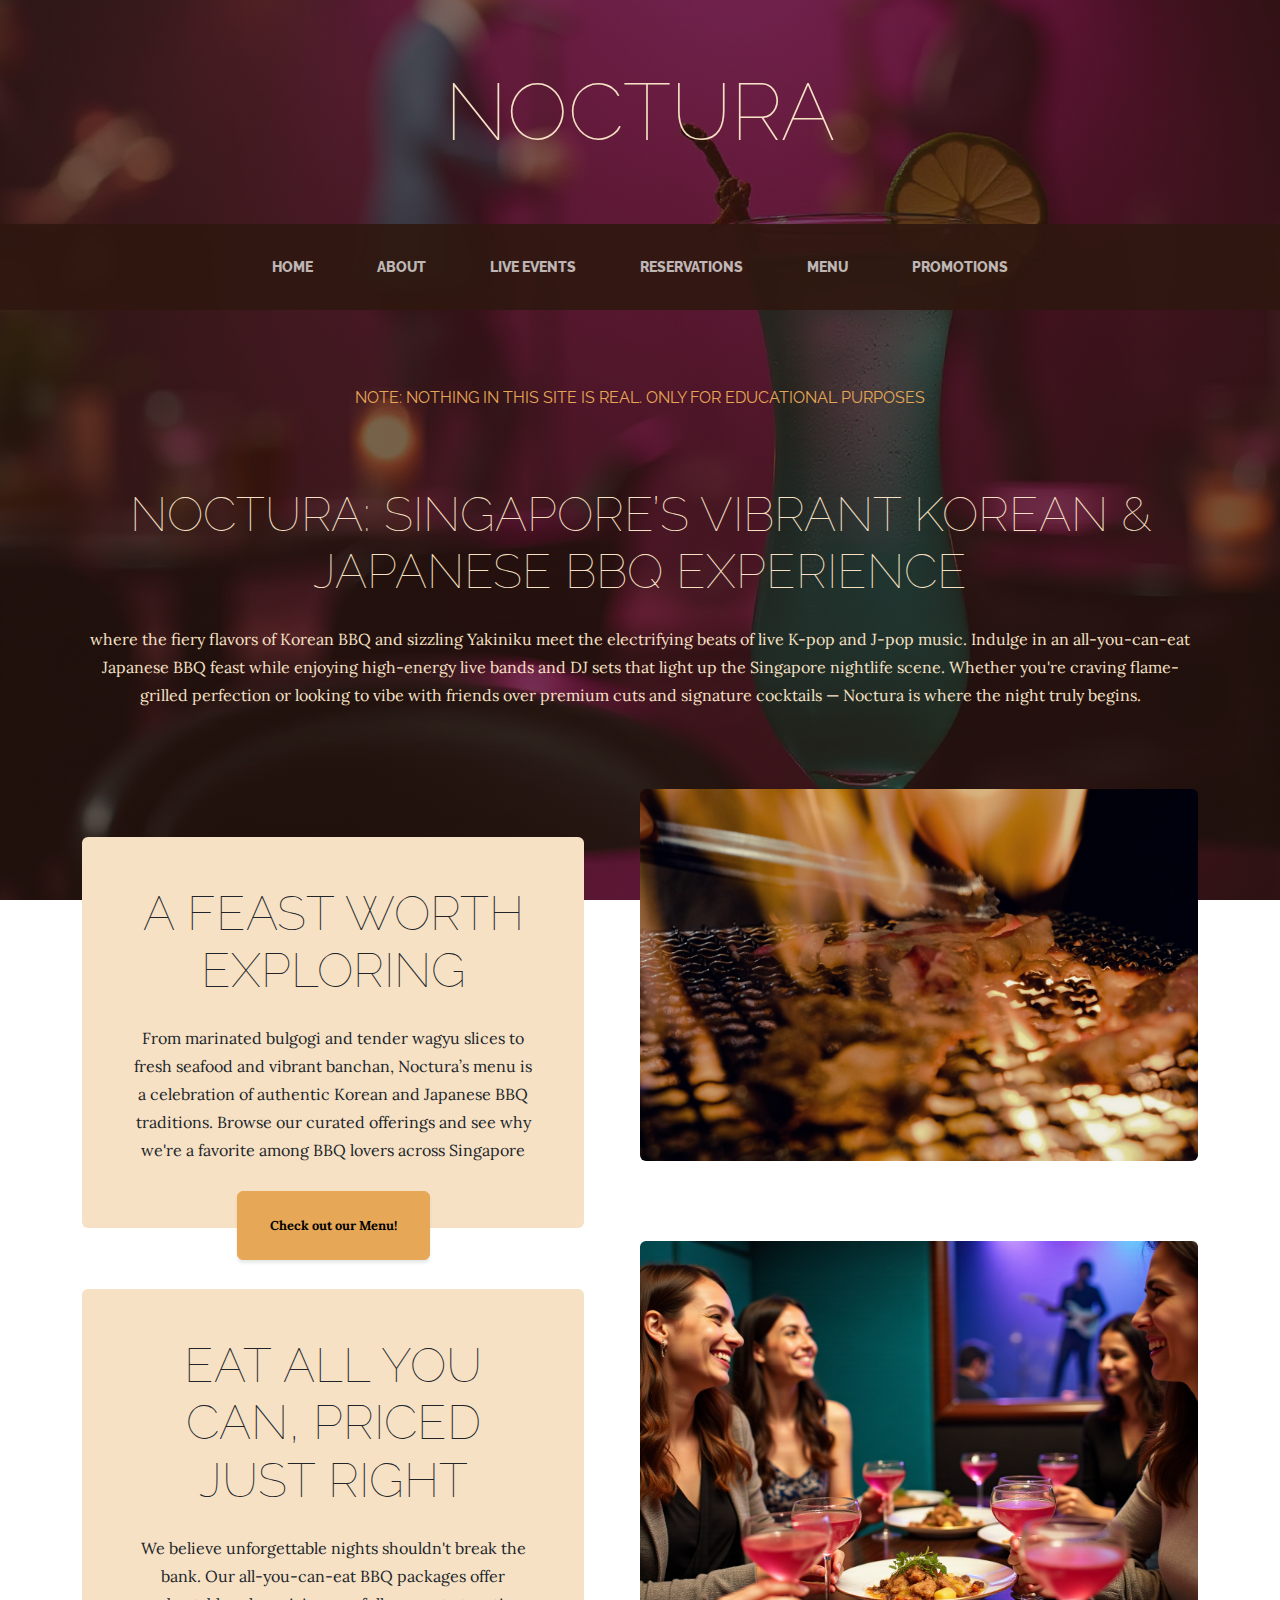
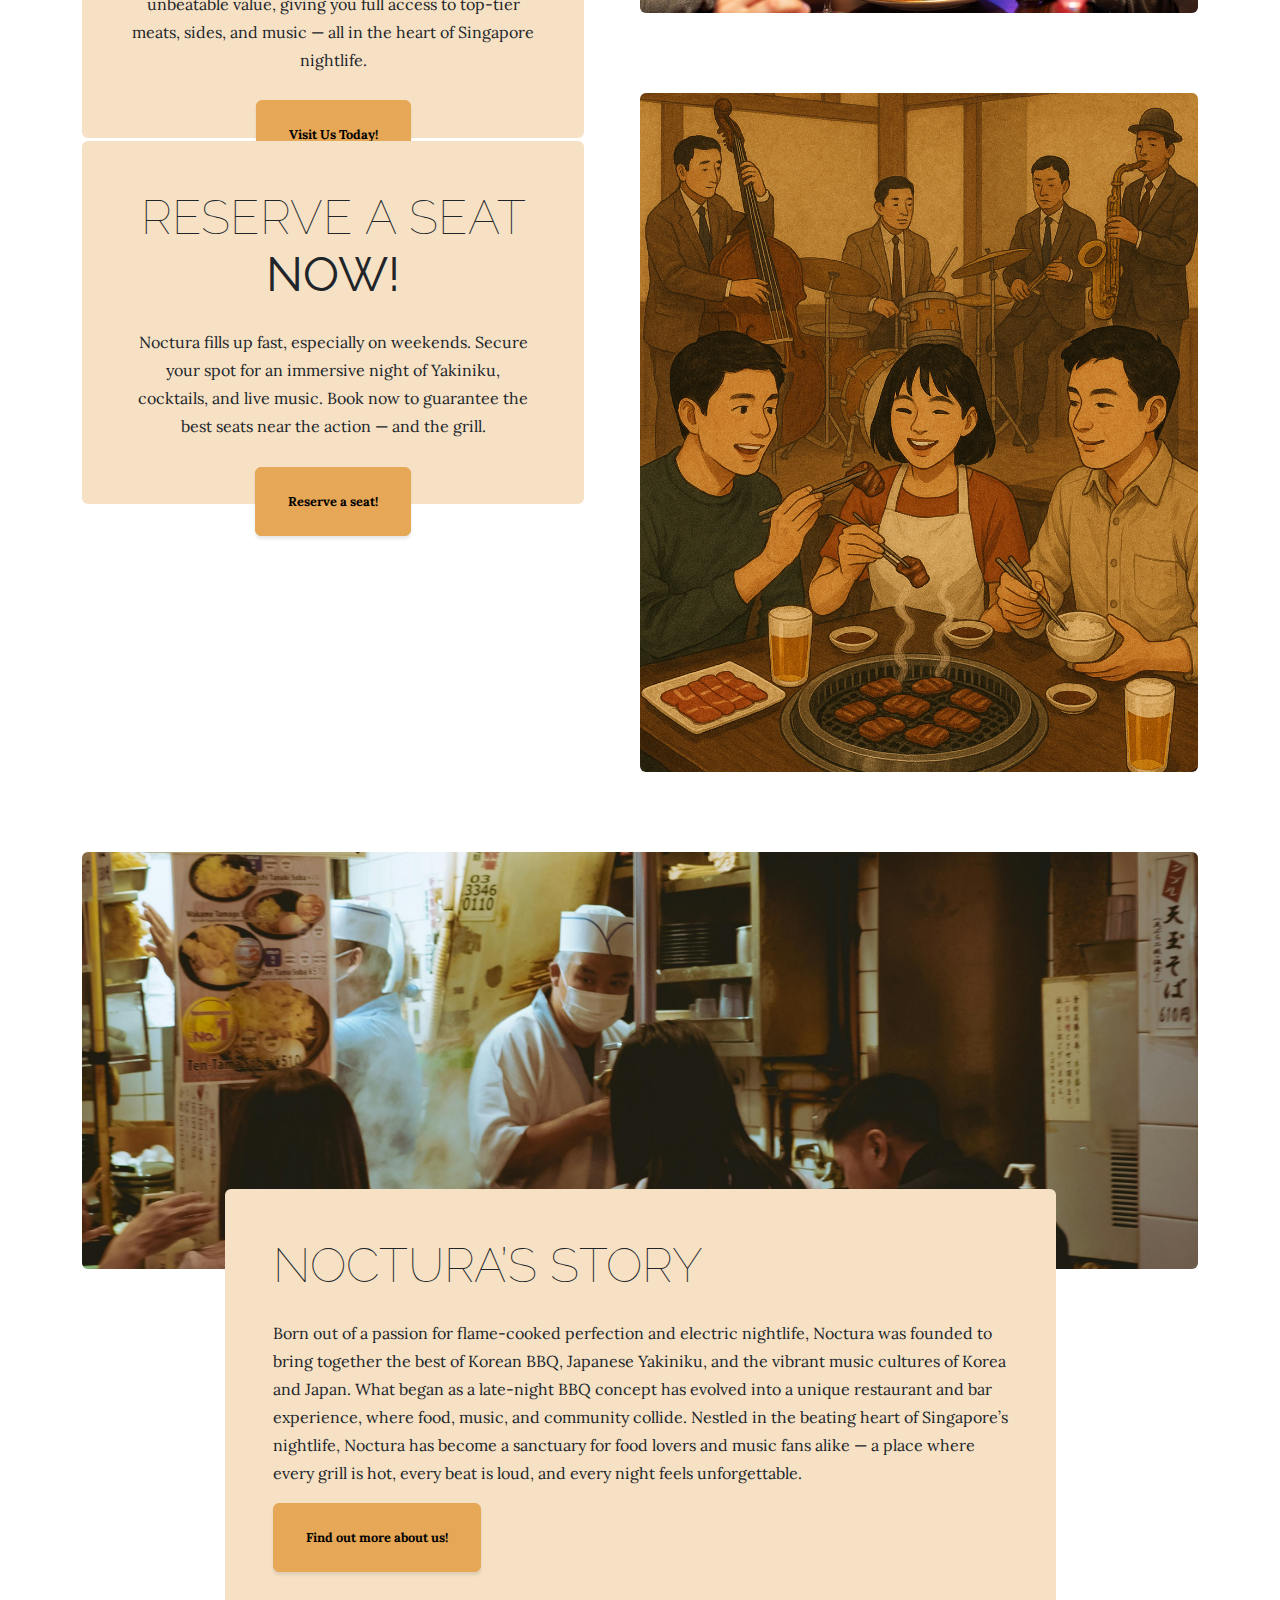
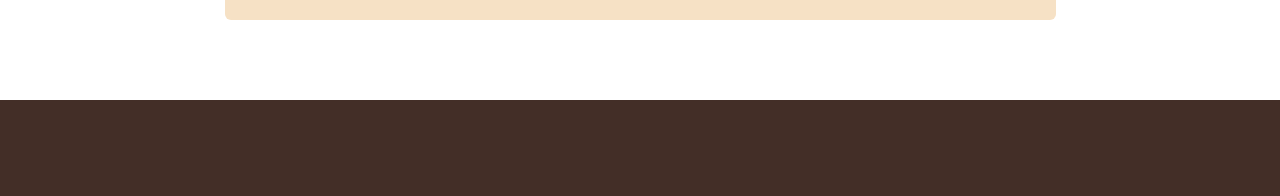
<file: index.html>
<!DOCTYPE html>
<html lang="en">

<head>
    <meta charset="utf-8" />
    <meta name="viewport" content="width=device-width, initial-scale=1, shrink-to-fit=no" />
    <meta name="description" content="Experience a nightlife worth a lifetime at Noctura — an all-you-can-eat Korean & Japanese BBQ restaurant and bar with K-pop/J-pop live music, DJs, and more.
" />
    <title>Noctura | All-You-Can-Eat Korean & Japanese BBQ</title>

    <!--Open graph tags-->
    <meta property="og:title" content="All-You-Can-Eat Korean & Japanese BBQ in Singapore">
    <meta property="og:description"
        content="Feast on Korean BBQ, Yakiniku, and enjoy live K-pop/J-pop music in the heart of Singapore nightlife.">
    <meta property="og:image" content="https://upload.wikimedia.org/wikipedia/commons/b/b7/Yakiniku_002.jpg">
    <meta property="og:url" content="https://dprs0.github.io/Noctura/index.html">
    <meta property="og:type" content="website">

    <!--Page Icon-->
    <link rel="icon" type="image/x-icon" href="assets/img/noctura.png" />


    <!-- Google fonts-->
    <link
        href="https://fonts.googleapis.com/css?family=Raleway:100,100i,200,200i,300,300i,400,400i,500,500i,600,600i,700,700i,800,800i,900,900i"
        rel="stylesheet" />
    <link href="https://fonts.googleapis.com/css?family=Lora:400,400i,700,700i" rel="stylesheet" />
    <!-- Core theme CSS (includes Bootstrap)-->
    <link href="css/styles.css" rel="stylesheet" />
</head>

<body>
    <header>
        <span class="site-heading text-center text-faded d-none d-lg-block">
            <span class="site-heading-lower">Noctura</span>
        </span>
    </header>
    <!-- Navigation-->
    <nav class="navbar navbar-expand-lg navbar-dark py-lg-4" id="mainNav">
        <div class="container">
            <a class="navbar-brand text-uppercase fw-bold d-lg-none" href="index.html">Noctura</a>
            <button class="navbar-toggler" type="button" data-bs-toggle="collapse"
                data-bs-target="#navbarSupportedContent" aria-controls="navbarSupportedContent" aria-expanded="false"
                aria-label="Toggle navigation"><span class="navbar-toggler-icon"></span></button>
            <div class="collapse navbar-collapse" id="navbarSupportedContent">
                <ul class="navbar-nav mx-auto">
                    <li class="nav-item px-lg-4"><a class="nav-link text-uppercase" href="index.html">Home</a></li>
                    <li class="nav-item px-lg-4"><a class="nav-link text-uppercase" href="index.html#about">About</a>
                    </li>
                    <li class="nav-item px-lg-4"><a class="nav-link text-uppercase"
                            href="live-events\weekly-lineup.html">Live Events</a></li>
                    <li class="nav-item px-lg-4"><a class="nav-link text-uppercase"
                            href="reservations.html">Reservations</a></li>
                    <li class="nav-item px-lg-4"><a class="nav-link text-uppercase" href="menu.html">Menu</a></li>
                    <li class="nav-item px-lg-4"><a class="nav-link text-uppercase"
                            href="promotions.html">Promotions</a></li>
                </ul>
            </div>
        </div>
    </nav>
    <span class="site-heading text-center text-faded d-none d-lg-block site-heading-upper text-primary mb-3">NOTE:
        NOTHING IN THIS SITE IS REAL. ONLY FOR EDUCATIONAL PURPOSES</span>

    <section class="page-section clearfix">
        <div class="container">
            <h1 class="section-heading mb-4 mx-auto">
                <span class="section-heading-lower text-center text-faded">Noctura: Singapore’s Vibrant Korean
                    & Japanese BBQ Experience</span>
            </h1>
            <p class="mb-3 text-center text-faded">where the fiery flavors of Korean BBQ and sizzling Yakiniku meet the
                electrifying beats of live K-pop and J-pop music. Indulge in an all-you-can-eat Japanese BBQ feast while
                enjoying high-energy live bands and DJ sets that light up the Singapore nightlife scene. Whether you're
                craving flame-grilled perfection or looking to vibe with friends over premium cuts and signature
                cocktails — Noctura is where the night truly begins.

            </p>
        </div>

    </section>
    <section class="page-section clearfix">
        <div class="container">
            <div class="intro">
                <img class="intro-img img-fluid mb-3 mb-lg-0 rounded"
                    src="assets/img/noctura-japanese-korean-bbq-grill-menu.jpg"
                    alt="Authentic yakiniku grill with beef, seafood, and vegetables at Noctura Singapore" />
                <div class="intro-text left-0 text-center bg-faded p-5 rounded">
                    <h2 class="section-heading mb-4">
                        <span class="section-heading-lower">A Feast Worth Exploring</span>
                    </h2>
                    <p class="mb-3">From marinated bulgogi and tender wagyu slices to fresh seafood and vibrant banchan,
                        Noctura’s menu is a celebration of authentic Korean and Japanese BBQ traditions. Browse our
                        curated offerings and see why we're a favorite among BBQ lovers across Singapore</p>
                    <div class="intro-button mx-auto"><a class="btn btn-primary btn-xl" href="#!">Check out our
                            Menu!</a>
                    </div>
                </div>
            </div>
        </div>
    </section>

    <section class="page-section clearfix">
        <div class="container">
            <div class="intro">
                <img class="intro-img img-fluid mb-3 mb-lg-0 rounded"
                    src="assets/img/all-you-can-eat-bbq-singapore-pricing.jpg"
                    alt="All-you-can-eat Korean BBQ buffet plates with side dishes at Noctura" />
                <div class="intro-text left-0 text-center bg-faded p-5 rounded">
                    <h2 class="section-heading mb-4">
                        <span class="section-heading-lower">Eat All You Can, Priced Just Right</span>
                    </h2>
                    <p class="mb-3">We believe unforgettable nights shouldn't break the bank. Our all-you-can-eat BBQ
                        packages offer unbeatable value, giving you full access to top-tier meats, sides, and music —
                        all in the heart of Singapore nightlife.
                    </p>
                    <div class="intro-button mx-auto"><a class="btn btn-primary btn-xl" href="#!">Visit Us Today!</a>
                    </div>
                </div>
            </div>
        </div>
    </section>

    <section class="page-section clearfix">
        <div class="container">
            <div class="intro">
                <img class="intro-img img-fluid mb-3 mb-lg-0 rounded"
                    src="assets/img/reserve-table-kpop-nightlife-singapore.png"
                    alt="Diners eating at a table at Noctura with live DJ and K-pop lighting in the background" />
                <div class="intro-text left-0 text-center bg-faded p-5 rounded">
                    <h2 class="section-heading mb-4">
                        <span class="section-heading-lower">Reserve a seat <strong>now!</strong></span>
                    </h2>
                    <p class="mb-3">Noctura fills up fast, especially on weekends. Secure your spot for an immersive
                        night of Yakiniku, cocktails, and live music. Book now to guarantee the best seats near the
                        action — and the grill.</p>
                    <div class="intro-button mx-auto"><a class="btn btn-primary btn-xl" href="#!">Reserve a seat!</a>
                    </div>
                </div>
            </div>
        </div>
    </section>

    <section class="page-section about-heading" id="about">
        <div class="container">
            <img class="img-fluid rounded about-heading-img mb-3 mb-lg-0"
                src="assets/img/noctura-history-korean-japanese-bbq.jpg"
                alt="Founders of Noctura grilling meat and serving drinks in a lively Singapore BBQ bar" />
            <div class="about-heading-content">
                <div class="row">
                    <div class="col-xl-9 col-lg-10 mx-auto">
                        <div class="bg-faded rounded p-5">
                            <h2 class="section-heading mb-4">
                                <span class="section-heading-lower">Noctura’s Story</span>
                            </h2>
                            <p>Born out of a passion for flame-cooked perfection and electric nightlife, Noctura was
                                founded to bring together the best of Korean BBQ, Japanese Yakiniku, and the vibrant
                                music cultures of Korea and Japan. What began as a late-night BBQ concept has evolved
                                into a unique restaurant and bar experience, where food, music, and community collide.
                                Nestled in the beating heart of Singapore’s nightlife, Noctura has become a sanctuary
                                for food lovers and music fans alike — a place where every grill is hot, every beat is
                                loud, and every night feels unforgettable.</p>
                            <div class="intro-button mx-auto"><a class="btn btn-primary btn-xl" href="./about.html">Find out more about us!</a>
                            </div>
                        </div>
                    </div>
                </div>
            </div>
        </div>

    </section>
    <footer class="footer text-faded text-center py-5">
        <div class="container">
            <p class="m-0 small"></p>
        </div>
    </footer>
    <!-- Bootstrap core JS-->
    <script src="https://cdn.jsdelivr.net/npm/bootstrap@5.2.3/dist/js/bootstrap.bundle.min.js"></script>
    <!-- Core theme JS-->
    <script src="js/scripts.js"></script>
</body>

</html>
</file>
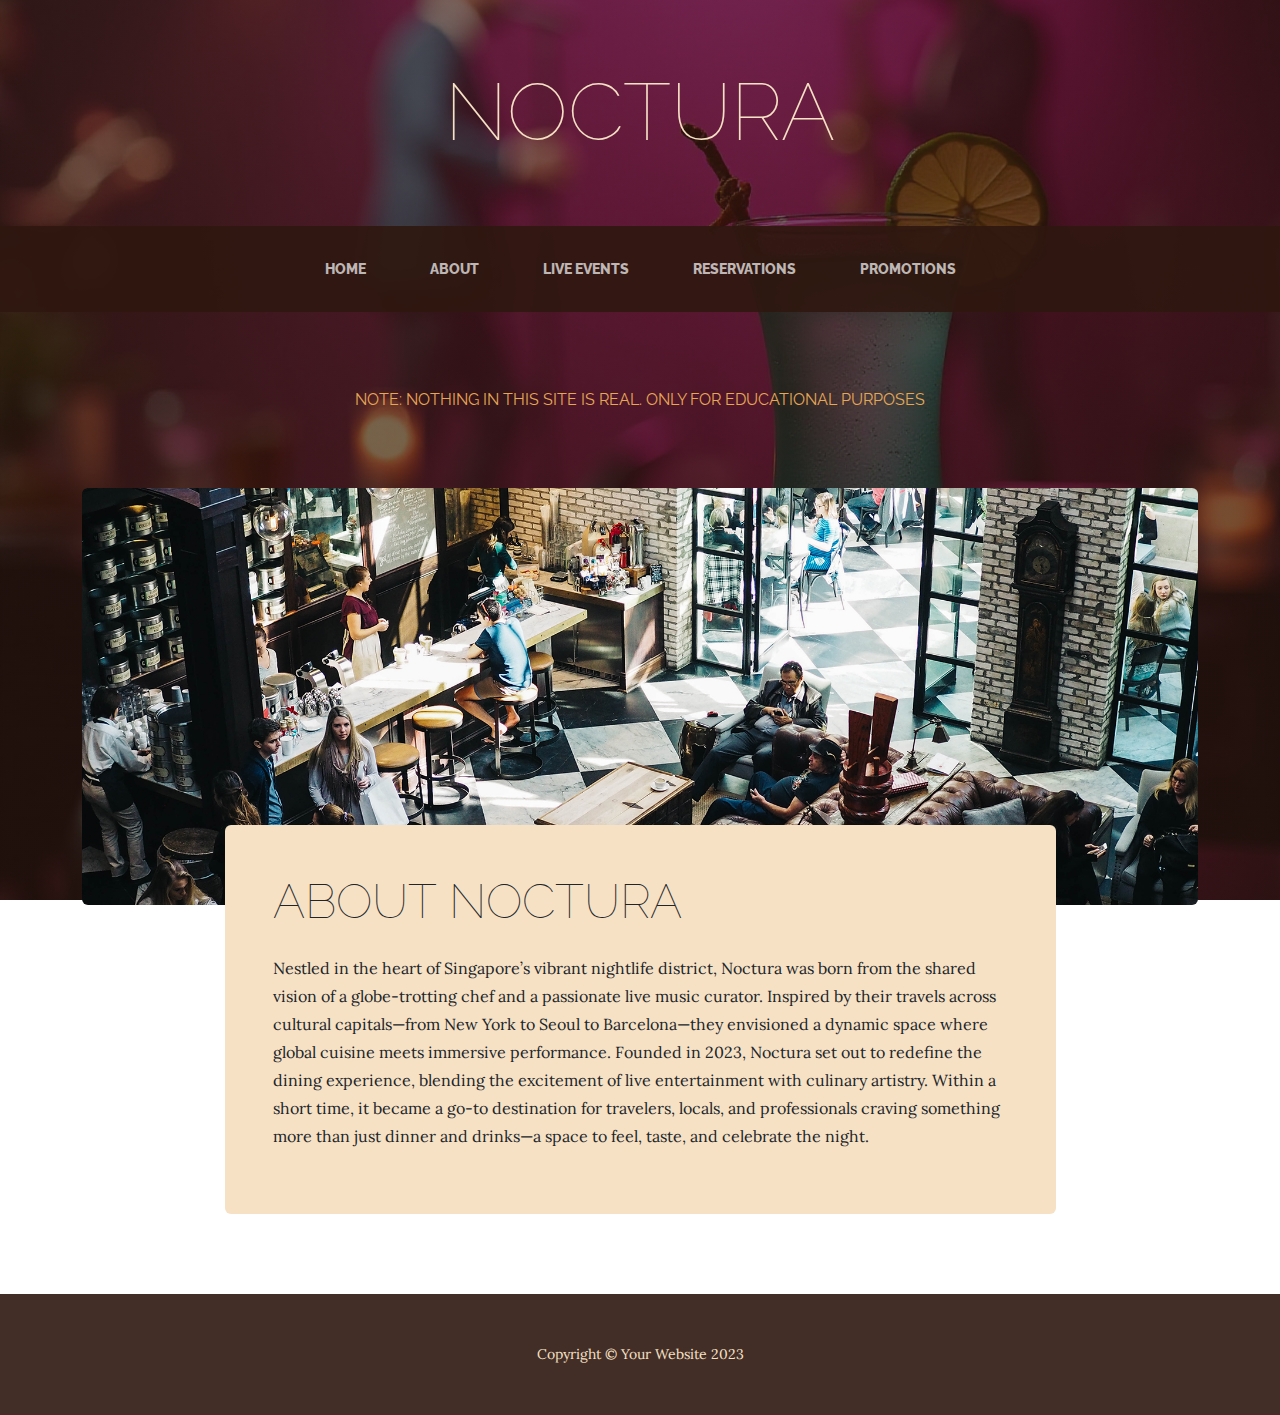
<file: about.html>
<!DOCTYPE html>
<html lang="en">
    <head>
        <meta charset="utf-8" />
        <meta name="viewport" content="width=device-width, initial-scale=1, shrink-to-fit=no" />
        <meta name="description" content="" />
        <meta name="author" content="" />
        <title>Business Casual - Start Bootstrap Theme</title>
        <link rel="icon" type="image/x-icon" href="assets/favicon.ico" />
        <!-- Google fonts-->
        <link href="https://fonts.googleapis.com/css?family=Raleway:100,100i,200,200i,300,300i,400,400i,500,500i,600,600i,700,700i,800,800i,900,900i" rel="stylesheet" />
        <link href="https://fonts.googleapis.com/css?family=Lora:400,400i,700,700i" rel="stylesheet" />
        <!-- Core theme CSS (includes Bootstrap)-->
        <link href="css/styles.css" rel="stylesheet" />
    </head>
    <body>
        <header>
            <h1 class="site-heading text-center text-faded d-none d-lg-block">
                <span class="site-heading-lower">Noctura</span>
            </h1>
        </header>
        <!-- Navigation-->
        <nav class="navbar navbar-expand-lg navbar-dark py-lg-4" id="mainNav">
            <div class="container">
                <a class="navbar-brand text-uppercase fw-bold d-lg-none" href="index.html">Noctura</a>
                <button class="navbar-toggler" type="button" data-bs-toggle="collapse" data-bs-target="#navbarSupportedContent" aria-controls="navbarSupportedContent" aria-expanded="false" aria-label="Toggle navigation"><span class="navbar-toggler-icon"></span></button>
                <div class="collapse navbar-collapse" id="navbarSupportedContent">
                    <ul class="navbar-nav mx-auto">
                        <li class="nav-item px-lg-4"><a class="nav-link text-uppercase" href="index.html">Home</a></li>
                        <li class="nav-item px-lg-4"><a class="nav-link text-uppercase" href="about.html">About</a></li>
                        <li class="nav-item px-lg-4"><a class="nav-link text-uppercase" href="live-events\weekly-lineup.html">Live Events</a></li>
                        <li class="nav-item px-lg-4"><a class="nav-link text-uppercase" href="reservations.html">Reservations</a></li>
                        <li class="nav-item px-lg-4"><a class="nav-link text-uppercase" href="promotions.html">Promotions</a></li>
                    </ul>
                </div>
            </div>
        </nav>
        <span class="site-heading text-center text-faded d-none d-lg-block site-heading-upper text-primary mb-3">NOTE: NOTHING IN THIS SITE IS REAL. ONLY FOR EDUCATIONAL PURPOSES</span>
        <section class="page-section about-heading">
            <div class="container">
                <img class="img-fluid rounded about-heading-img mb-3 mb-lg-0" src="assets/img/about.jpg" alt="..." />
                <div class="about-heading-content">
                    <div class="row">
                        <div class="col-xl-9 col-lg-10 mx-auto">
                            <div class="bg-faded rounded p-5">
                                <h2 class="section-heading mb-4">
                                    <span class="section-heading-lower">About Noctura</span>
                                </h2>
                                <p>Nestled in the heart of Singapore’s vibrant nightlife district, 
                                    Noctura was born from the shared vision of a globe-trotting chef 
                                    and a passionate live music curator. Inspired by their travels across cultural 
                                    capitals—from New York to Seoul to Barcelona—they envisioned a dynamic space where 
                                    global cuisine meets immersive performance. Founded in 2023, Noctura set out to redefine 
                                    the dining experience, blending the excitement of live entertainment with culinary 
                                    artistry. Within a short time, it became a go-to destination for travelers, locals, and 
                                    professionals craving something more than just dinner and drinks—a space to feel, taste, 
                                    and celebrate the night.</p>
                            </div>
                        </div>
                    </div>
                </div>
            </div>
        </section>
        <footer class="footer text-faded text-center py-5">
            <div class="container"><p class="m-0 small">Copyright &copy; Your Website 2023</p></div>
        </footer>
        <!-- Bootstrap core JS-->
        <script src="https://cdn.jsdelivr.net/npm/bootstrap@5.2.3/dist/js/bootstrap.bundle.min.js"></script>
        <!-- Core theme JS-->
        <script src="js/scripts.js"></script>
    </body>
</html>
</file>
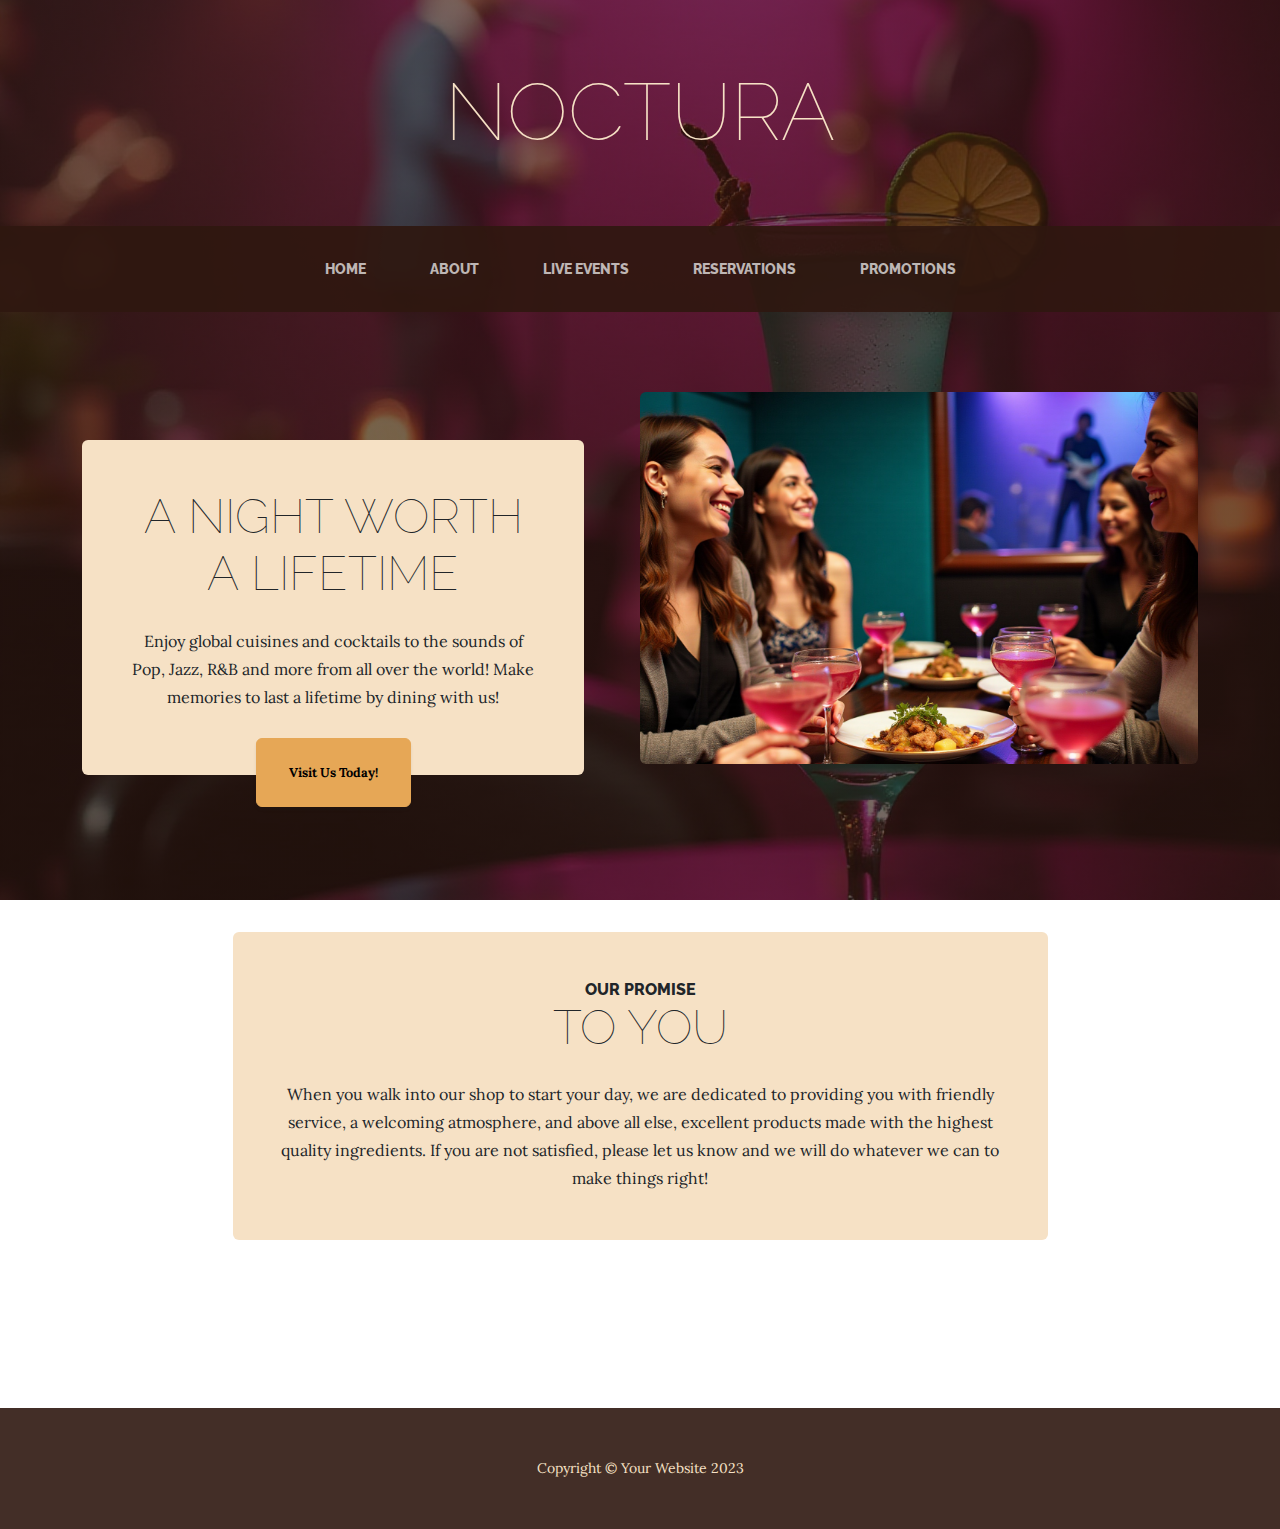
<file: home.html>
<!DOCTYPE html>
<html lang="en">
    <head>
        <meta charset="utf-8" />
        <meta name="viewport" content="width=device-width, initial-scale=1, shrink-to-fit=no" />
        <meta name="description" content="" />
        <meta name="author" content="" />
        <title>Noctura</title>
        <link rel="icon" type="image/x-icon" href="assets/favicon.ico" />
        <!-- Google fonts-->
        <link href="https://fonts.googleapis.com/css?family=Raleway:100,100i,200,200i,300,300i,400,400i,500,500i,600,600i,700,700i,800,800i,900,900i" rel="stylesheet" />
        <link href="https://fonts.googleapis.com/css?family=Lora:400,400i,700,700i" rel="stylesheet" />
        <!-- Core theme CSS (includes Bootstrap)-->
        <link href="css/styles.css" rel="stylesheet" />
    </head>
    <body>
        <header>
            <h1 class="site-heading text-center text-faded d-none d-lg-block">
                <span class="site-heading-lower">Noctura</span>
            </h1>
        </header>
        <!-- Navigation-->
        <nav class="navbar navbar-expand-lg navbar-dark py-lg-4" id="mainNav">
            <div class="container">
                <a class="navbar-brand text-uppercase fw-bold d-lg-none" href="index.html">Noctura</a>
                <button class="navbar-toggler" type="button" data-bs-toggle="collapse" data-bs-target="#navbarSupportedContent" aria-controls="navbarSupportedContent" aria-expanded="false" aria-label="Toggle navigation"><span class="navbar-toggler-icon"></span></button>
                <div class="collapse navbar-collapse" id="navbarSupportedContent">
                    <ul class="navbar-nav mx-auto">
                        <li class="nav-item px-lg-4"><a class="nav-link text-uppercase" href="home.html">Home</a></li>
                        <li class="nav-item px-lg-4"><a class="nav-link text-uppercase" href="about.html">About</a></li>
                        <li class="nav-item px-lg-4"><a class="nav-link text-uppercase" href="live-events\weekly-lineup.html">Live Events</a></li>
                        <li class="nav-item px-lg-4"><a class="nav-link text-uppercase" href="reservations.html">Reservations</a></li>
                        <li class="nav-item px-lg-4"><a class="nav-link text-uppercase" href="promotions.html">Promotions</a></li>
                    </ul>
                </div>
            </div>
        </nav>
        <section class="page-section clearfix">
            <div class="container">
                <div class="intro">
                    <img class="intro-img img-fluid mb-3 mb-lg-0 rounded" src="assets/img/intro.jpg" alt="..." />
                    <div class="intro-text left-0 text-center bg-faded p-5 rounded">
                        <h2 class="section-heading mb-4">
                            <span class="section-heading-lower">A night worth a lifetime</span>
                        </h2>
                        <p class="mb-3">Enjoy global cuisines and cocktails to the sounds of Pop, Jazz, R&B and more from all over the world! Make memories to last a lifetime by dining with us!</p>
                        <div class="intro-button mx-auto"><a class="btn btn-primary btn-xl" href="#!">Visit Us Today!</a></div>
                    </div>
                </div>
            </div>
        </section>
        <section class="page-section cta">
            <div class="container">
                <div class="row">
                    <div class="col-xl-9 mx-auto">
                        <div class="cta-inner bg-faded text-center rounded">
                            <h2 class="section-heading mb-4">
                                <span class="section-heading-upper">Our Promise</span>
                                <span class="section-heading-lower">To You</span>
                            </h2>
                            <p class="mb-0">When you walk into our shop to start your day, we are dedicated to providing you with friendly service, a welcoming atmosphere, and above all else, excellent products made with the highest quality ingredients. If you are not satisfied, please let us know and we will do whatever we can to make things right!</p>
                        </div>
                    </div>
                </div>
            </div>
        </section>
        <footer class="footer text-faded text-center py-5">
            <div class="container"><p class="m-0 small">Copyright &copy; Your Website 2023</p></div>
        </footer>
        <!-- Bootstrap core JS-->
        <script src="https://cdn.jsdelivr.net/npm/bootstrap@5.2.3/dist/js/bootstrap.bundle.min.js"></script>
        <!-- Core theme JS-->
        <script src="js/scripts.js"></script>
    </body>
</html>
</file>
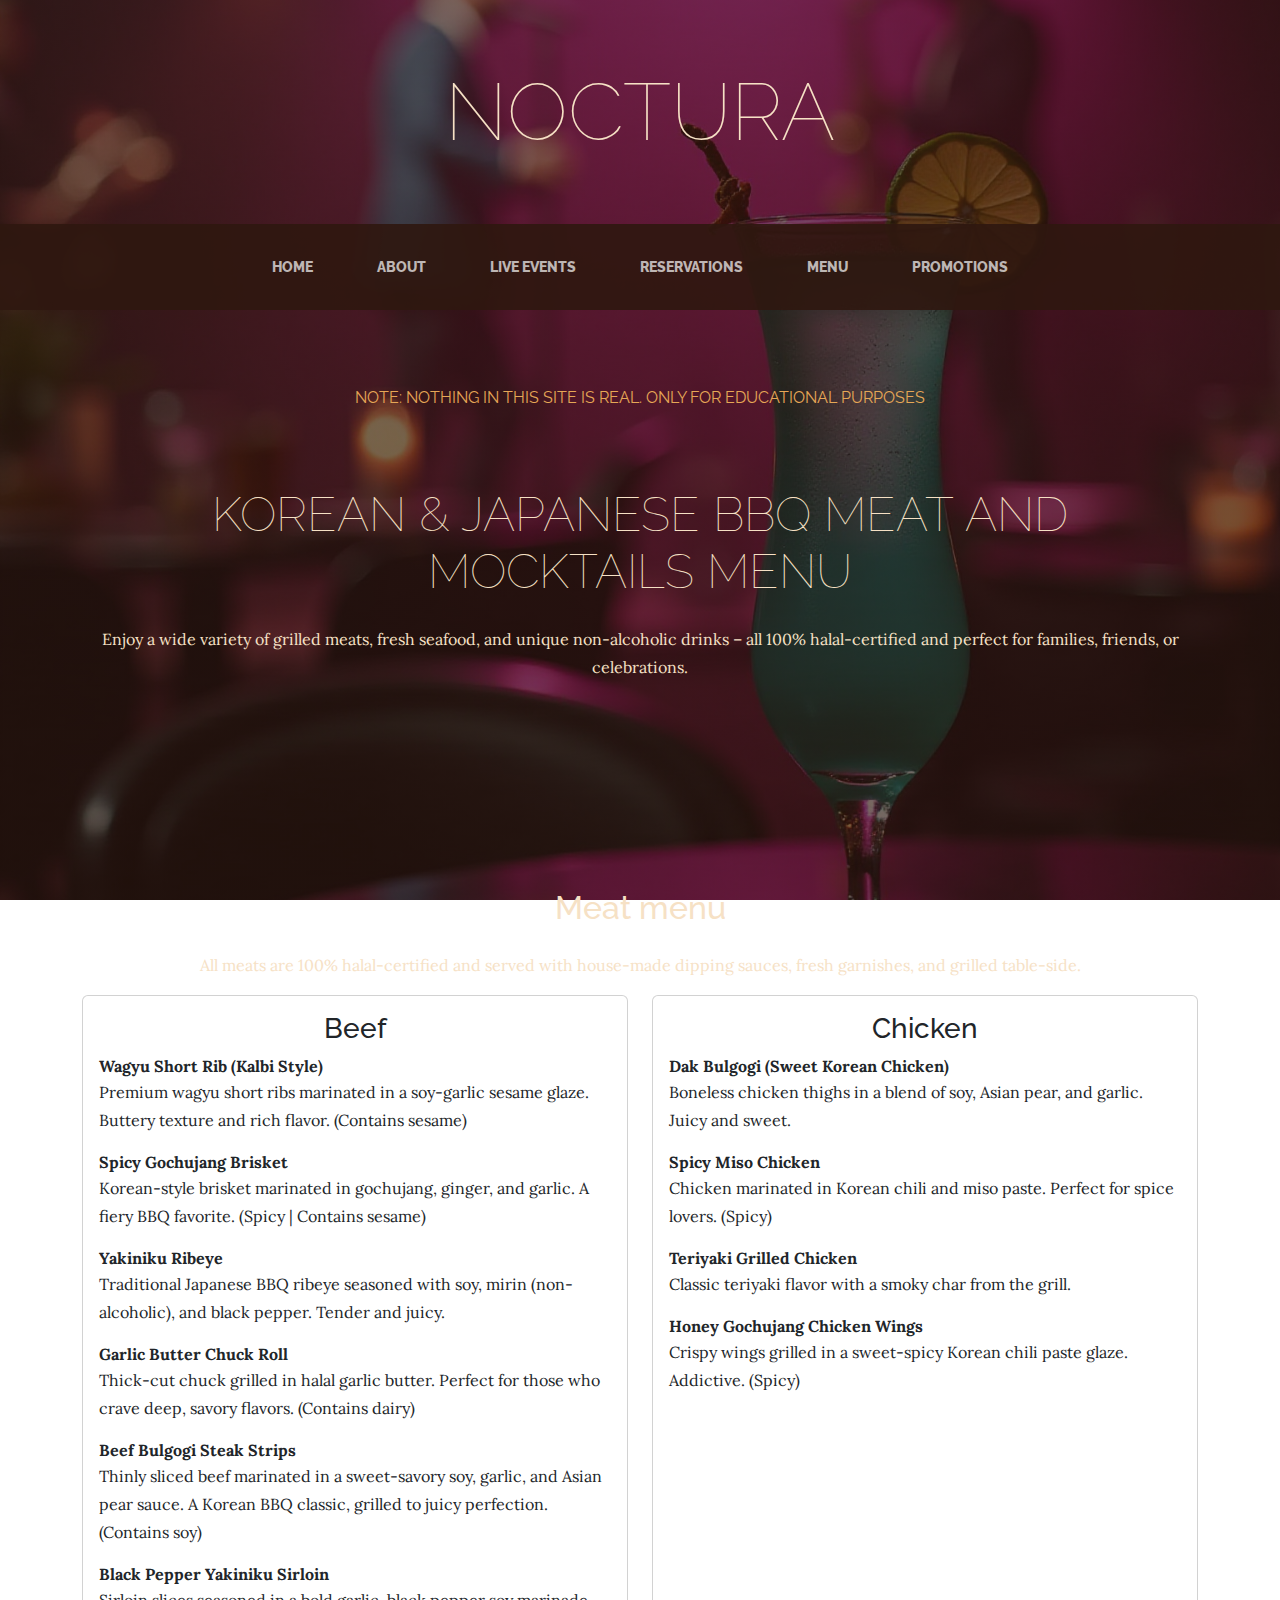
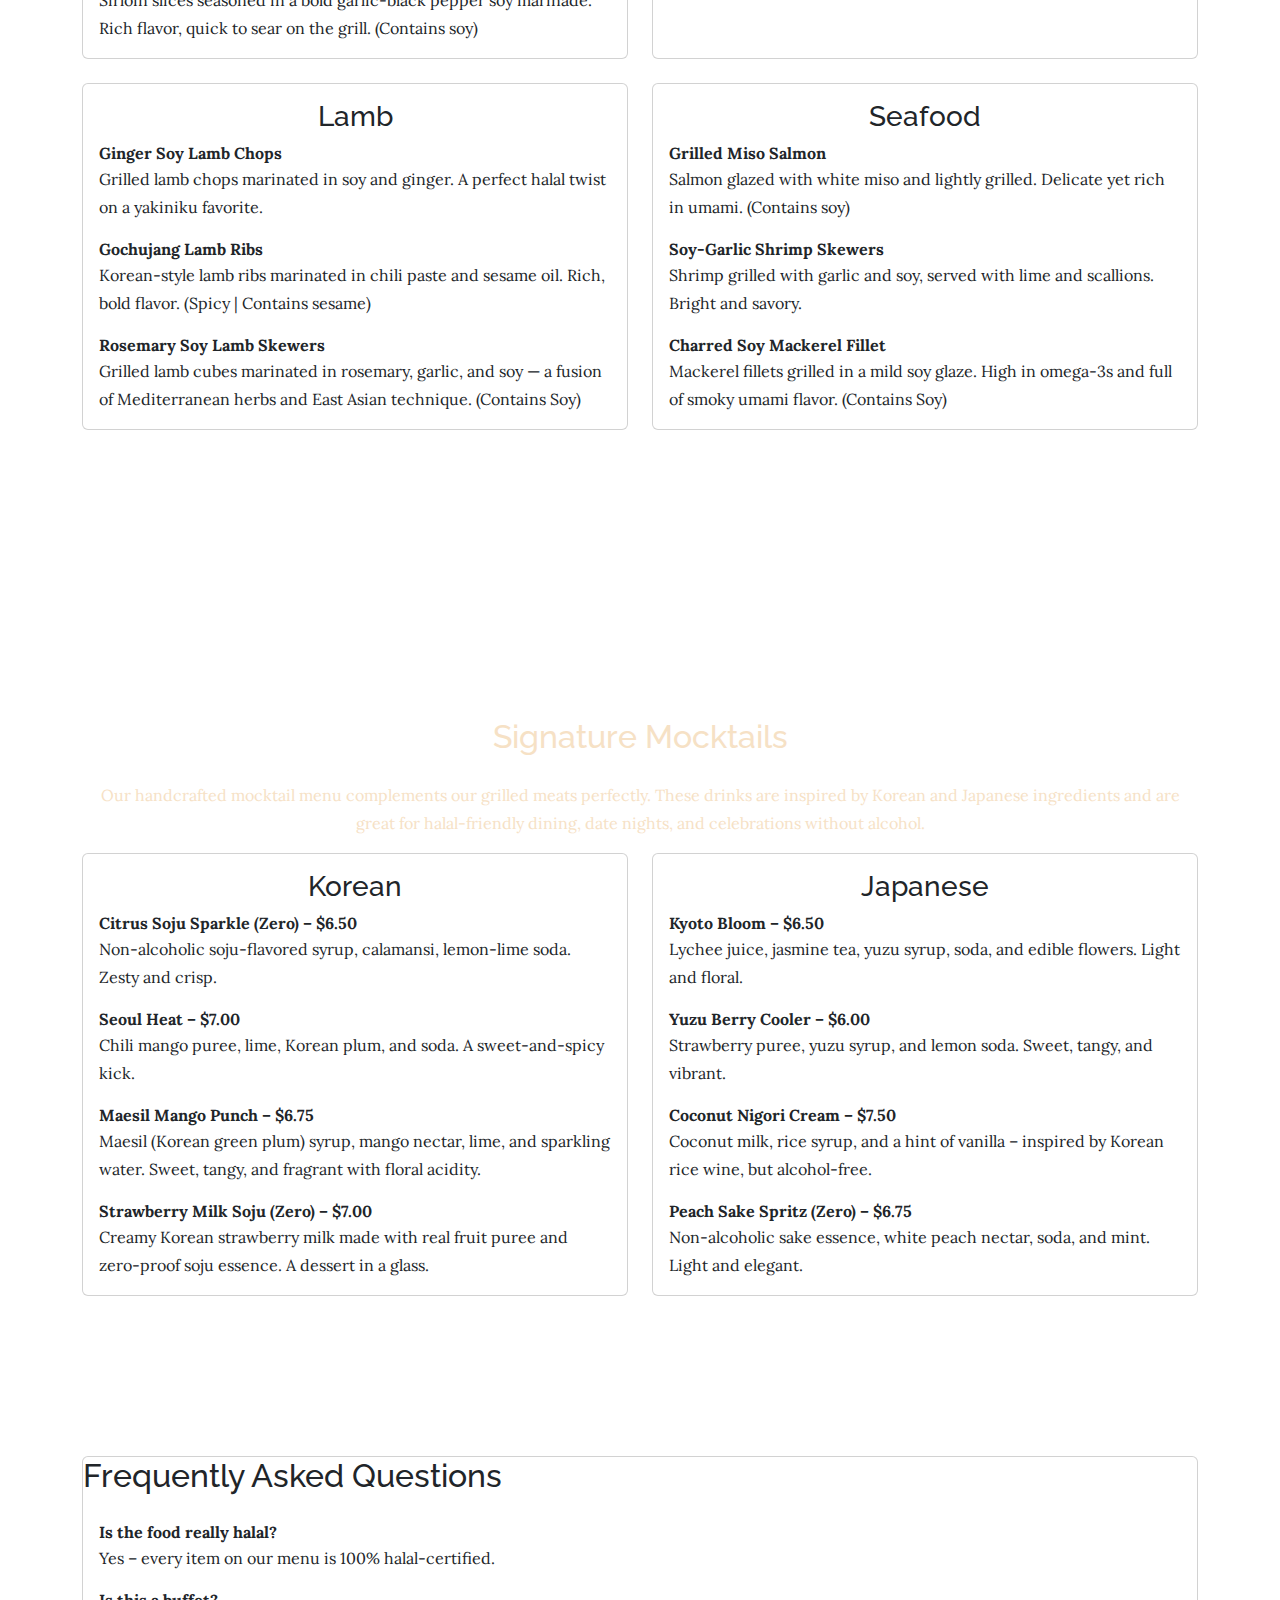
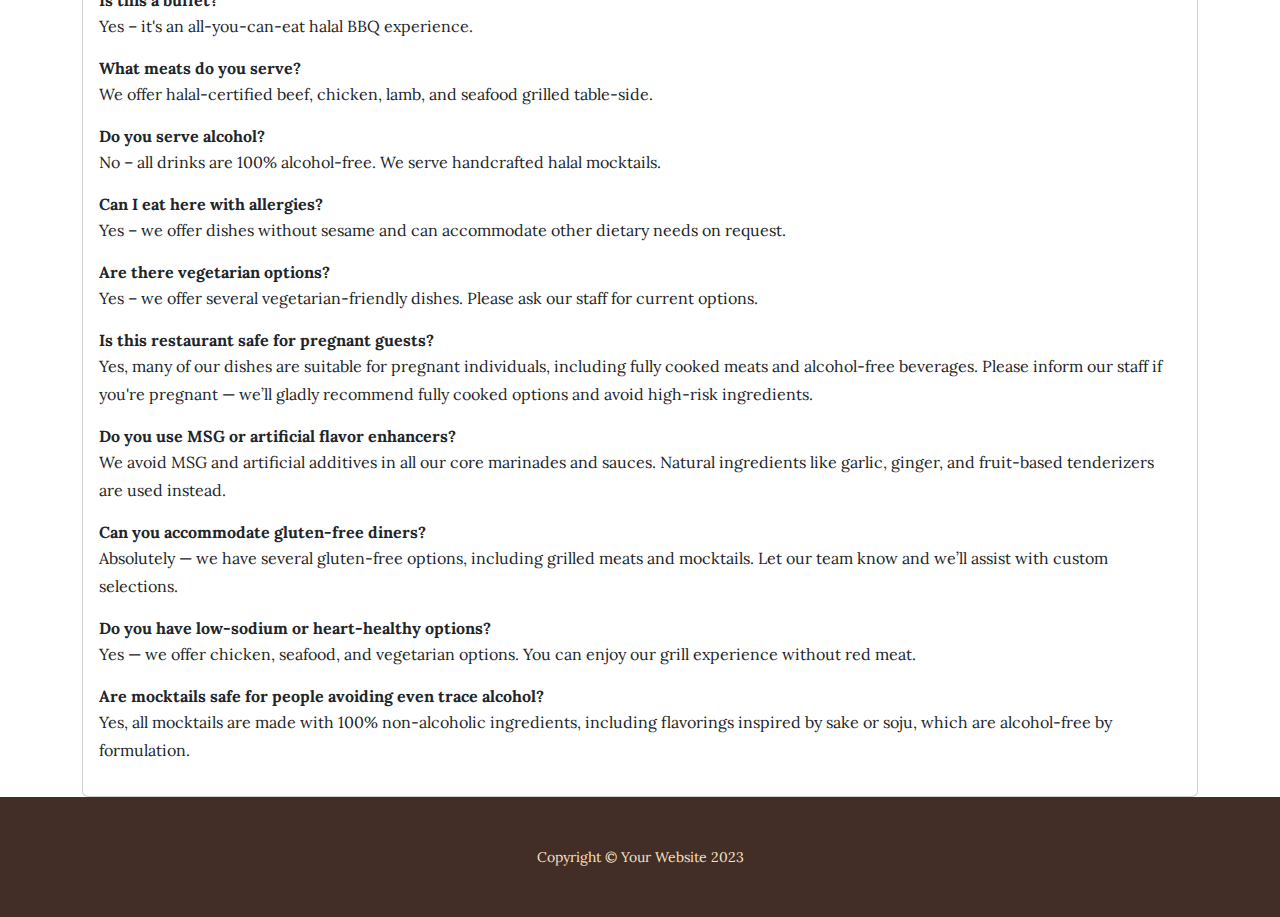
<file: menu.html>
<!DOCTYPE html>
<html lang="en">

<head>
    <meta charset="utf-8" />
    <meta name="viewport" content="width=device-width, initial-scale=1, shrink-to-fit=no" />

    <title>Noctura | All-You-Can-Eat Korean & Japanese BBQ & Mocktails</title>
    <meta name="description"
        content="Explore our Korean and Japanese BBQ menu. All-you-can-eat grilled meats, and signature mocktails. No alcohol, vegetarian & sesame-free options available." />

    <!--Open graph tags-->
    <meta property="og:title" content="Halal Korean & Japanese BBQ | All-You-Can-Eat Meats & Mocktails">
    <meta property="og:description"
        content="Dive into halal yakiniku and Korean BBQ – all-you-can-eat meats, seafood, and zero-alcohol drinks. Great for families and groups.">
    <meta property="og:image" content="https://upload.wikimedia.org/wikipedia/commons/b/b7/Yakiniku_002.jpg">
    <meta property="og:url" content="https://dprs0.github.io/Noctura/menu.html">
    <meta property="og:type" content="website">

    <link rel="icon" type="image/x-icon" href="assets/favicon.ico" />
    <!-- Google fonts-->
    <link
        href="https://fonts.googleapis.com/css?family=Raleway:100,100i,200,200i,300,300i,400,400i,500,500i,600,600i,700,700i,800,800i,900,900i"
        rel="stylesheet" />
    <link href="https://fonts.googleapis.com/css?family=Lora:400,400i,700,700i" rel="stylesheet" />
    <!-- Core theme CSS (includes Bootstrap)-->
    <link href="css/styles.css" rel="stylesheet" />
</head>

<body>
    <header>
        <span class="site-heading text-center text-faded d-none d-lg-block">
            <span class="site-heading-lower">Noctura</span>
        </span>
    </header>
    <!-- Navigation-->
    <nav class="navbar navbar-expand-lg navbar-dark py-lg-4" id="mainNav">
        <div class="container">
            <a class="navbar-brand text-uppercase fw-bold d-lg-none" href="index.html">Noctura</a>
            <button class="navbar-toggler" type="button" data-bs-toggle="collapse"
                data-bs-target="#navbarSupportedContent" aria-controls="navbarSupportedContent" aria-expanded="false"
                aria-label="Toggle navigation"><span class="navbar-toggler-icon"></span></button>
            <div class="collapse navbar-collapse" id="navbarSupportedContent">
                <ul class="navbar-nav mx-auto">
                    <li class="nav-item px-lg-4"><a class="nav-link text-uppercase" href="index.html">Home</a></li>
                    <li class="nav-item px-lg-4"><a class="nav-link text-uppercase" href="about.html">About</a>
                    </li>
                    <li class="nav-item px-lg-4"><a class="nav-link text-uppercase"
                            href="live-events\weekly-lineup.html">Live Events</a></li>
                    <li class="nav-item px-lg-4"><a class="nav-link text-uppercase"
                            href="reservations.html">Reservations</a></li>
                    <li class="nav-item px-lg-4"><a class="nav-link text-uppercase" href="menu.html">Menu</a></li>
                    <li class="nav-item px-lg-4"><a class="nav-link text-uppercase"
                            href="promotions.html">Promotions</a></li>
                </ul>
            </div>
        </div>
    </nav>
    <span class="site-heading text-center text-faded d-none d-lg-block site-heading-upper text-primary mb-3">NOTE:
        NOTHING IN THIS SITE IS REAL. ONLY FOR EDUCATIONAL PURPOSES</span>

    <section class="page-section clearfix">
        <div class="container">
            <h1 class="section-heading mb-4 mx-auto">
                <span class="section-heading-lower text-center text-faded">Korean & Japanese BBQ Meat and Mocktails
                    Menu</span>
            </h1>
            <p class="mb-3 text-center text-faded">Enjoy a wide variety of grilled meats, fresh seafood, and unique
                non-alcoholic drinks – all 100% halal-certified and perfect for families, friends, or celebrations.
            </p>
        </div>
    </section>

    <!--Meat-->
    <section class="page-section cta">
        <div class="container">
            <h2 class="mt-5 mb-4 text-center text-faded">Meat menu</h2>
            <p class="text-center text-faded">All meats are 100% halal-certified and served with house-made dipping
                sauces, fresh garnishes, and grilled table-side.</p>
            <div class="row row-cols-1 row-cols-md-2 g-4">

                <!-- Beef -->
                <div class="col">
                    <div class="card h-100">
                        <div class="card-body">
                            <h3 class="text-center">Beef</h3>
                            <strong class="card-title">Wagyu Short Rib (Kalbi Style)</strong>
                            <p class="card-text">Premium wagyu short ribs marinated in a soy-garlic sesame glaze.
                                Buttery texture and rich flavor.
                                (Contains sesame)
                            </p>

                            <strong class="card-title">Spicy Gochujang Brisket</strong>
                            <p class="card-text">Korean-style brisket marinated in gochujang, ginger, and garlic. A
                                fiery BBQ favorite.
                                (Spicy | Contains sesame)
                            </p>

                            <strong class="card-title">Yakiniku Ribeye</strong>
                            <p class="card-text">Traditional Japanese BBQ ribeye seasoned with soy, mirin
                                (non-alcoholic), and black pepper. Tender and juicy.</p>

                            <strong class="card-title">Garlic Butter Chuck Roll</strong>
                            <p class="card-text">Thick-cut chuck grilled in halal garlic butter. Perfect for those who
                                crave deep, savory flavors.
                                (Contains dairy)</p>

                            <strong class="card-title">Beef Bulgogi Steak Strips</strong>
                            <p class="card-text">Thinly sliced beef marinated in a sweet-savory soy, garlic, and
                                Asian pear sauce. A Korean BBQ classic, grilled to juicy perfection.
                                (Contains soy)</p>

                            <strong class="card-title">Black Pepper Yakiniku Sirloin</strong>
                            <p class="card-text">Sirloin slices seasoned in a bold garlic-black pepper soy marinade.
                                Rich flavor, quick to sear on the grill.
                                (Contains soy)</p>
                        </div>
                    </div>
                </div>

                <!-- Chicken -->
                <div class="col">
                    <div class="card h-100">
                        <div class="card-body">
                            <h3 class="text-center">Chicken</h3>
                            <strong class="card-title">Dak Bulgogi (Sweet Korean Chicken)</strong>
                            <p class="card-text">Boneless chicken thighs in a blend of soy, Asian pear, and garlic.
                                Juicy and sweet.
                            </p>

                            <strong class="card-title">Spicy Miso Chicken</strong>
                            <p class="card-text">Chicken marinated in Korean chili and miso paste. Perfect for spice
                                lovers.
                                (Spicy)
                            </p>

                            <strong class="card-title">Teriyaki Grilled Chicken</strong>
                            <p class="card-text">Classic teriyaki flavor with a smoky char from the grill.
                            </p>

                            <strong class="card-title">Honey Gochujang Chicken Wings</strong>
                            <p class="card-text">Crispy wings grilled in a sweet-spicy Korean chili paste glaze.
                                Addictive.
                                (Spicy)</p>
                        </div>
                    </div>
                </div>

                <!-- Lamb -->
                <div class="col">
                    <div class="card h-100">
                        <div class="card-body">
                            <h3 class="text-center">Lamb</h3>
                            <strong class="card-title">Ginger Soy Lamb Chops</strong>
                            <p class="card-text">Grilled lamb chops marinated in soy and ginger. A perfect halal twist
                                on a yakiniku favorite.
                            </p>

                            <strong class="card-title">Gochujang Lamb Ribs</strong>
                            <p class="card-text">Korean-style lamb ribs marinated in chili paste and sesame oil. Rich,
                                bold flavor.
                                (Spicy | Contains sesame)

                            </p>

                            <strong class="card-title">Rosemary Soy Lamb Skewers</strong>
                            <p class="card-text">Grilled lamb cubes marinated in rosemary, garlic, and soy — a fusion of
                                Mediterranean herbs and East Asian technique.
                                (Contains Soy)</p>
                        </div>
                    </div>
                </div>

                <!-- Seafood -->
                <div class="col">
                    <div class="card h-100">
                        <div class="card-body">
                            <h3 class="text-center">Seafood</h3>
                            <strong class="card-title">Grilled Miso Salmon</strong>
                            <p class="card-text">Salmon glazed with white miso and lightly grilled. Delicate yet rich in
                                umami.
                                (Contains soy)
                            </p>

                            <strong class="card-title">Soy-Garlic Shrimp Skewers</strong>
                            <p class="card-text">Shrimp grilled with garlic and soy, served with lime and scallions.
                                Bright and savory.
                            </p>

                            <strong class="card-title">Charred Soy Mackerel Fillet</strong>
                            <p class="card-text">Mackerel fillets grilled in a mild soy glaze. High in omega-3s and full
                                of smoky umami flavor.
                                (Contains Soy)</p>
                        </div>
                    </div>
                </div>
            </div>
        </div>
    </section>

    <!--Drinks-->
    <section class="page-section cta">
        <!-- Cocktail Menu -->
        <div class="container">
            <h2 class="mt-5 mb-4 text-center text-faded">Signature Mocktails</h2>
            <p class="text-center text-faded">Our handcrafted mocktail menu complements our grilled meats perfectly.
                These drinks are inspired by Korean and Japanese ingredients and are great for halal-friendly dining,
                date nights, and celebrations without alcohol.
            </p>
            <div class="row row-cols-1 row-cols-md-2 g-4">
                <!-- Cocktail Cards -->
                <div class="col">
                    <div class="card h-100">
                        <div class="card-body">
                            <h3 class="text-center">Korean</h3>
                            <strong class="card-title">Citrus Soju Sparkle (Zero) – $6.50</strong>
                            <p class="card-text">Non-alcoholic soju-flavored syrup, calamansi, lemon-lime soda. Zesty
                                and
                                crisp.</p>

                            <strong class="card-title">Seoul Heat – $7.00</strong>
                            <p class="card-text">Chili mango puree, lime, Korean plum, and soda. A sweet-and-spicy kick.
                            </p>

                            <strong class="card-title">Maesil Mango Punch – $6.75</strong>
                            <p class="card-text">Maesil (Korean green plum) syrup, mango nectar, lime, and sparkling
                                water. Sweet, tangy, and fragrant with floral acidity.</p>

                            <strong class="card-title">Strawberry Milk Soju (Zero) – $7.00</strong>
                            <p class="card-text">Creamy Korean strawberry milk made with real fruit puree and zero-proof
                                soju essence. A dessert in a glass.</p>
                        </div>
                    </div>
                </div>

                <div class="col">
                    <div class="card h-100">
                        <div class="card-body">
                            <h3 class="text-center">Japanese</h3>
                            <strong class="card-title">Kyoto Bloom – $6.50</strong>
                            <p class="card-text">Lychee juice, jasmine tea, yuzu syrup, soda, and edible flowers. Light
                                and floral.
                            </p>

                            <strong class="card-title">Yuzu Berry Cooler – $6.00</strong>
                            <p class="card-text">Strawberry puree, yuzu syrup, and lemon soda. Sweet, tangy, and
                                vibrant.
                            </p>

                            <strong class="card-title">Coconut Nigori Cream – $7.50</strong>
                            <p class="card-text">Coconut milk, rice syrup, and a hint of vanilla – inspired by Korean
                                rice
                                wine, but alcohol-free.</p>

                            <strong class="card-title">Peach Sake Spritz (Zero) – $6.75</strong>
                            <p class="card-text">Non-alcoholic sake essence, white peach nectar, soda, and mint. Light
                                and
                                elegant.</p>
                        </div>
                    </div>
                </div>
            </div>
        </div>

    </section>

    <section id="faq" class="menu-faq">
        <div class="container">
            <div class="card">
                <h2 class="card-title">Frequently Asked Questions</h2>
                <div class="card-body">
                    <div class="faq-item">
                        <strong>Is the food really halal?</strong>
                        <p>Yes – every item on our menu is 100% halal-certified.</p>
                    </div>
                    <div class="faq-item">
                        <strong>Is this a buffet?</strong>
                        <p>Yes – it's an all-you-can-eat halal BBQ experience.</p>
                    </div>
                    <div class="faq-item">
                        <strong>What meats do you serve?</strong>
                        <p>We offer halal-certified beef, chicken, lamb, and seafood grilled table-side.</p>
                    </div>
                    <div class="faq-item">
                        <strong>Do you serve alcohol?</strong>
                        <p>No – all drinks are 100% alcohol-free. We serve handcrafted halal mocktails.</p>
                    </div>
                    <div class="faq-item">
                        <strong>Can I eat here with allergies?</strong>
                        <p>Yes – we offer dishes without sesame and can accommodate other dietary needs on request.</p>
                    </div>
                    <div class="faq-item">
                        <strong>Are there vegetarian options?</strong>
                        <p>Yes – we offer several vegetarian-friendly dishes. Please ask our staff for current options.
                        </p>
                    </div>
                    <div class="faq-item">
                        <strong>Is this restaurant safe for pregnant guests?</strong>
                        <p>Yes, many of our dishes are suitable for pregnant individuals, including fully cooked meats
                            and alcohol-free beverages. Please inform our staff if you're pregnant — we’ll gladly
                            recommend fully cooked options and avoid high-risk ingredients.
                        </p>
                    </div>
                    <div class="faq-item">
                        <strong>Do you use MSG or artificial flavor enhancers?</strong>
                        <p>We avoid MSG and artificial additives in all our core marinades and sauces. Natural
                            ingredients like garlic, ginger, and fruit-based tenderizers are used instead.
                        </p>
                    </div>
                    <div class="faq-item">
                        <strong>Can you accommodate gluten-free diners?</strong>
                        <p>Absolutely — we have several gluten-free options, including grilled meats and mocktails. Let
                            our team know and we’ll assist with custom selections.
                        </p>
                    </div>
                    <div class="faq-item">
                        <strong>Do you have low-sodium or heart-healthy options?</strong>
                        <p>Yes — we offer chicken, seafood, and vegetarian options. You can enjoy our grill experience
                            without red meat.
                        </p>
                    </div>
                    <div class="faq-item">
                        <strong>Are mocktails safe for people avoiding even trace alcohol?</strong>
                        <p>Yes, all mocktails are made with 100% non-alcoholic ingredients, including flavorings
                            inspired by sake or soju, which are alcohol-free by formulation.
                        </p>
                    </div>
                </div>
            </div>
        </div>
    </section>


    <footer class="footer text-faded text-center py-5">
        <div class="container">
            <p class="m-0 small">Copyright &copy; Your Website 2023</p>
        </div>
    </footer>
    <!-- Bootstrap core JS-->
    <script src="https://cdn.jsdelivr.net/npm/bootstrap@5.2.3/dist/js/bootstrap.bundle.min.js"></script>
    <!-- Core theme JS-->
    <script src="js/scripts.js"></script>
</body>

</html>
</file>
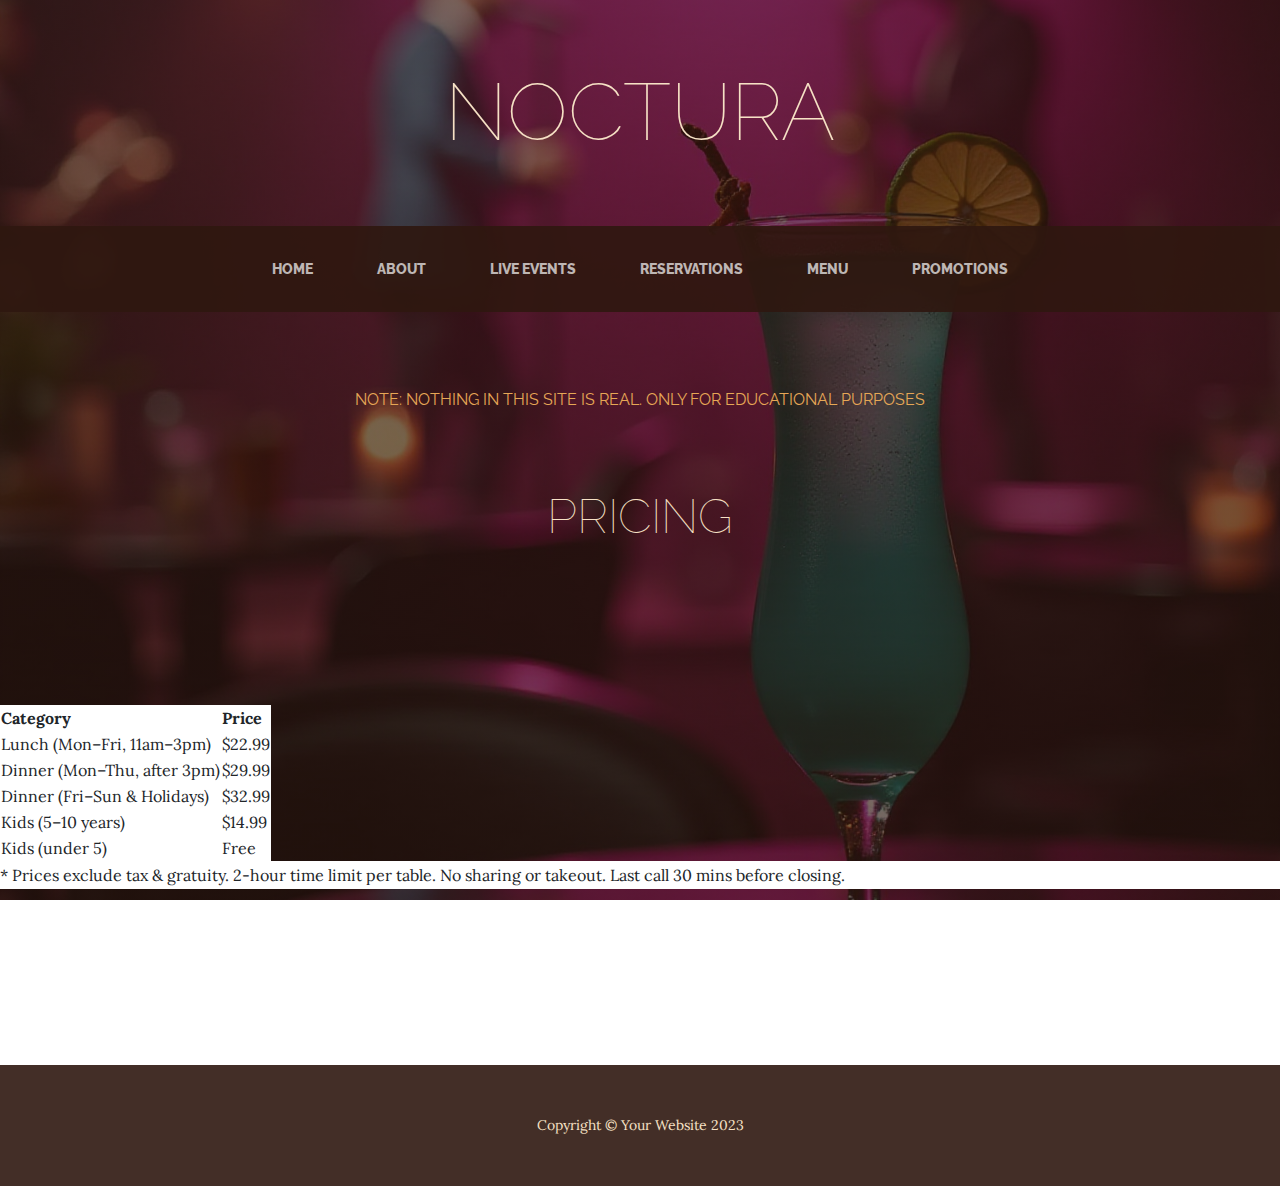
<file: pricing.html>
<!DOCTYPE html>
<html lang="en">

<head>
    <meta charset="utf-8" />
    <meta name="viewport" content="width=device-width, initial-scale=1, shrink-to-fit=no" />
    <meta name="description" content="" />
    <meta name="author" content="" />
    <title>Business Casual - Start Bootstrap Theme</title>
    <link rel="icon" type="image/x-icon" href="assets/favicon.ico" />
    <!-- Google fonts-->
    <link
        href="https://fonts.googleapis.com/css?family=Raleway:100,100i,200,200i,300,300i,400,400i,500,500i,600,600i,700,700i,800,800i,900,900i"
        rel="stylesheet" />
    <link href="https://fonts.googleapis.com/css?family=Lora:400,400i,700,700i" rel="stylesheet" />
    <!-- Core theme CSS (includes Bootstrap)-->
    <link href="css/styles.css" rel="stylesheet" />
</head>

<body>
    <header>
        <h1 class="site-heading text-center text-faded d-none d-lg-block">
            <span class="site-heading-lower">Noctura</span>
        </h1>
    </header>
    <!-- Navigation-->
    <nav class="navbar navbar-expand-lg navbar-dark py-lg-4" id="mainNav">
        <div class="container">
            <a class="navbar-brand text-uppercase fw-bold d-lg-none" href="index.html">Noctura</a>
            <button class="navbar-toggler" type="button" data-bs-toggle="collapse"
                data-bs-target="#navbarSupportedContent" aria-controls="navbarSupportedContent" aria-expanded="false"
                aria-label="Toggle navigation"><span class="navbar-toggler-icon"></span></button>
            <div class="collapse navbar-collapse" id="navbarSupportedContent">
                <ul class="navbar-nav mx-auto">
                    <li class="nav-item px-lg-4"><a class="nav-link text-uppercase" href="index.html">Home</a></li>
                    <li class="nav-item px-lg-4"><a class="nav-link text-uppercase" href="about.html">About</a>
                    </li>
                    <li class="nav-item px-lg-4"><a class="nav-link text-uppercase"
                            href="live-events\weekly-lineup.html">Live Events</a></li>
                    <li class="nav-item px-lg-4"><a class="nav-link text-uppercase"
                            href="reservations.html">Reservations</a></li>
                    <li class="nav-item px-lg-4"><a class="nav-link text-uppercase" href="menu.html">Menu</a></li>
                    <li class="nav-item px-lg-4"><a class="nav-link text-uppercase"
                            href="promotions.html">Promotions</a></li>
                </ul>
            </div>
        </div>
    </nav>
    <span class="site-heading text-center text-faded d-none d-lg-block site-heading-upper text-primary mb-3">NOTE:
        NOTHING IN THIS SITE IS REAL. ONLY FOR EDUCATIONAL PURPOSES</span>

    <section class="page-section clearfix">
        <div class="container">
            <h2 class="section-heading mb-4 mx-auto">
                <span class="section-heading-lower text-center text-faded">Pricing</span>
            </h2>
        </div>

    </section>
    <!--Meat-->
    <section class="page-section cta">
        <table class="rate-table" style="background-color: white;">
            <tr>
                <th>Category</th>
                <th>Price</th>
            </tr>
            <tr>
                <td>Lunch (Mon–Fri, 11am–3pm)</td>
                <td>$22.99</td>
            </tr>
            <tr>
                <td>Dinner (Mon–Thu, after 3pm)</td>
                <td>$29.99</td>
            </tr>
            <tr>
                <td>Dinner (Fri–Sun & Holidays)</td>
                <td class="highlight">$32.99</td>
            </tr>
            <tr>
                <td>Kids (5–10 years)</td>
                <td>$14.99</td>
            </tr>
            <tr>
                <td>Kids (under 5)</td>
                <td>Free</td>
            </tr>
        </table>

        <p class="note" style="background-color: white;">* Prices exclude tax & gratuity. 2-hour time limit per table. No sharing or takeout. Last call
            30 mins before closing.</p>
    </section>

    <footer class="footer text-faded text-center py-5">
        <div class="container">
            <p class="m-0 small">Copyright &copy; Your Website 2023</p>
        </div>
    </footer>
    <!-- Bootstrap core JS-->
    <script src="https://cdn.jsdelivr.net/npm/bootstrap@5.2.3/dist/js/bootstrap.bundle.min.js"></script>
    <!-- Core theme JS-->
    <script src="js/scripts.js"></script>
</body>

</html>
</file>
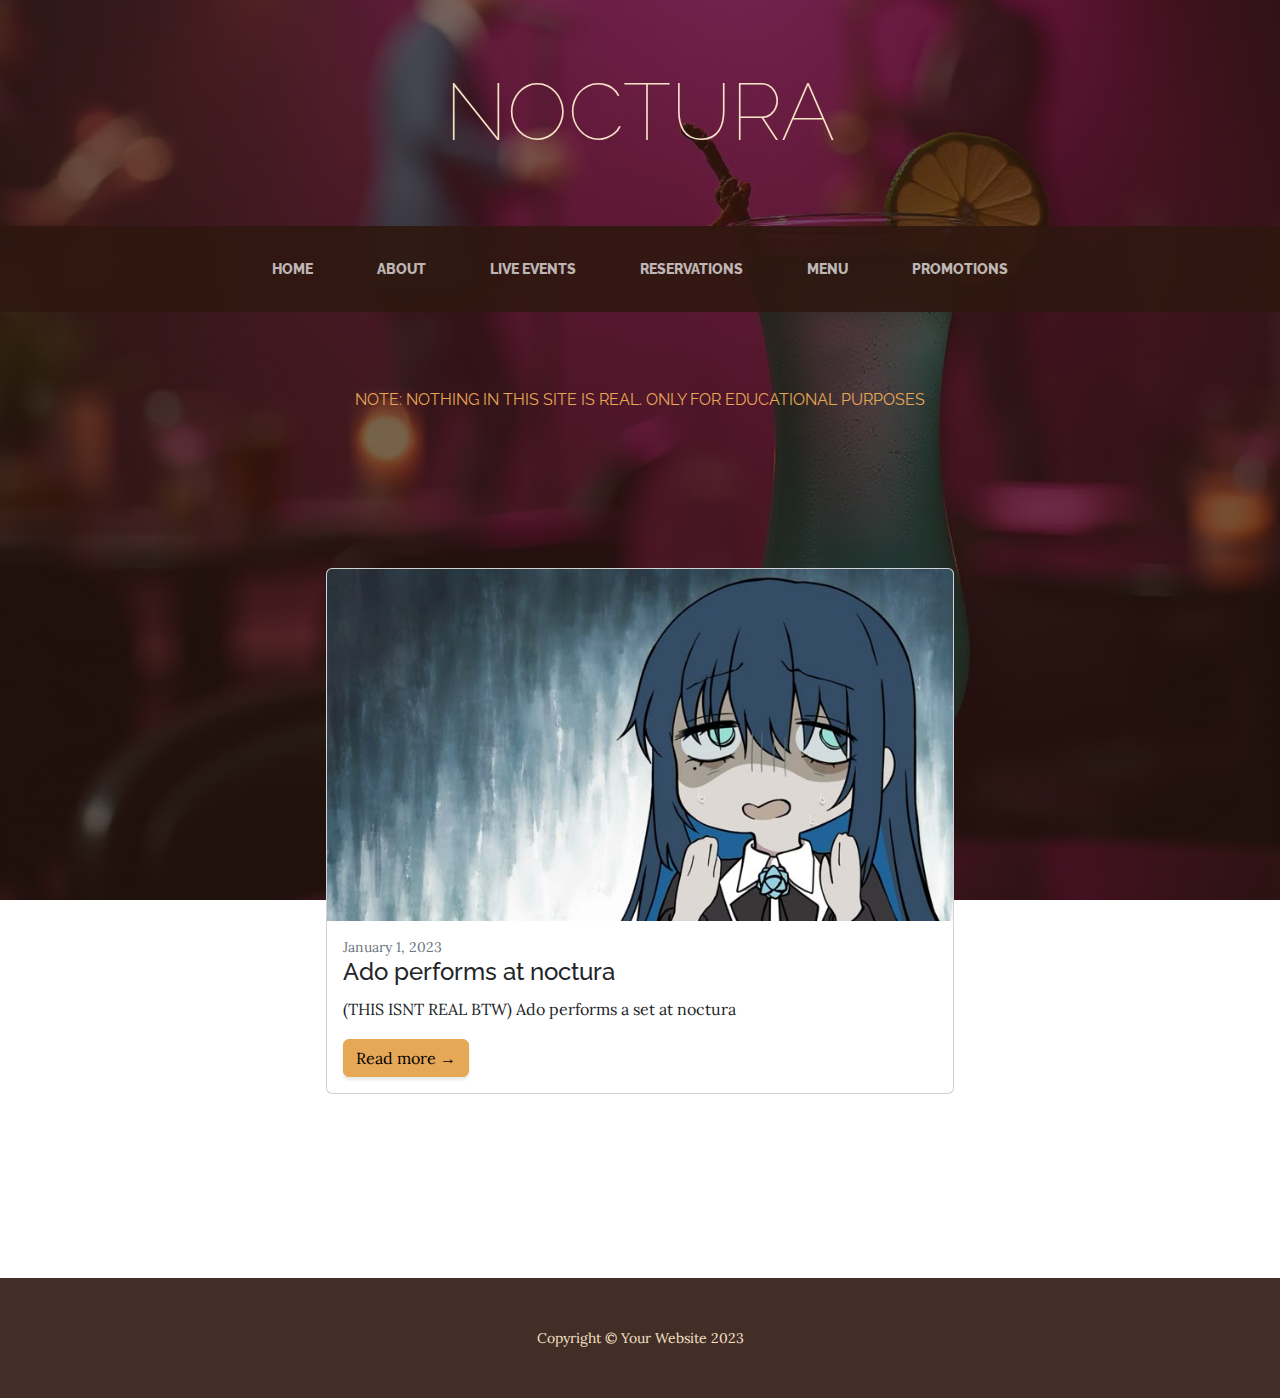
<file: promotions.html>
<!DOCTYPE html>
<html lang="en">

<head>
    <meta charset="utf-8" />
    <meta name="viewport" content="width=device-width, initial-scale=1, shrink-to-fit=no" />
    <meta name="description" content="" />
    <meta name="author" content="" />
    <title>Business Casual - Start Bootstrap Theme</title>
    <link rel="icon" type="image/x-icon" href="assets/favicon.ico" />
    <!-- Google fonts-->
    <link
        href="https://fonts.googleapis.com/css?family=Raleway:100,100i,200,200i,300,300i,400,400i,500,500i,600,600i,700,700i,800,800i,900,900i"
        rel="stylesheet" />
    <link href="https://fonts.googleapis.com/css?family=Lora:400,400i,700,700i" rel="stylesheet" />
    <!-- Core theme CSS (includes Bootstrap)-->
    <link href="css/styles.css" rel="stylesheet" />
</head>

<body>
    <header>
        <h1 class="site-heading text-center text-faded d-none d-lg-block">
            <span class="site-heading-lower">Noctura</span>
        </h1>
    </header>
    <!-- Navigation-->
    <nav class="navbar navbar-expand-lg navbar-dark py-lg-4" id="mainNav">
            <div class="container">
                <a class="navbar-brand text-uppercase fw-bold d-lg-none" href="index.html">Noctura</a>
                <button class="navbar-toggler" type="button" data-bs-toggle="collapse" data-bs-target="#navbarSupportedContent" aria-controls="navbarSupportedContent" aria-expanded="false" aria-label="Toggle navigation"><span class="navbar-toggler-icon"></span></button>
                <div class="collapse navbar-collapse" id="navbarSupportedContent">
                    <ul class="navbar-nav mx-auto">
                        <li class="nav-item px-lg-4"><a class="nav-link text-uppercase" href="index.html">Home</a></li>
                        <li class="nav-item px-lg-4"><a class="nav-link text-uppercase" href="about.html">About</a></li>
                        <li class="nav-item px-lg-4"><a class="nav-link text-uppercase" href="live-events\weekly-lineup.html">Live Events</a></li>
                        <li class="nav-item px-lg-4"><a class="nav-link text-uppercase" href="reservations.html">Reservations</a></li>
                        <li class="nav-item px-lg-4"><a class="nav-link text-uppercase" href="menu.html">Menu</a></li>
                        <li class="nav-item px-lg-4"><a class="nav-link text-uppercase" href="promotions.html">Promotions</a></li>
                    </ul>
                </div>
            </div>
        </nav>
    <span class="site-heading text-center text-faded d-none d-lg-block site-heading-upper text-primary mb-3">NOTE: NOTHING IN THIS SITE IS REAL. ONLY FOR EDUCATIONAL PURPOSES</span>
    <section class="page-section cta">
        <div class="container-">
            <div class="row justify-content-center">
                <div class="col-lg-6">
                    <!-- Blog post-->
                    <div class="card mb-4">
                        <a href="blog/ado.html"><img class="card-img-top" src="assets/img/ado.jpg"
                                alt="..." /></a>
                        <div class="card-body">
                            <div class="small text-muted">January 1, 2023</div>
                            <h2 class="card-title h4">Ado performs at noctura</h2>
                            <p class="card-text">(THIS ISNT REAL BTW) Ado performs a set at noctura</p>
                            <a class="btn btn-primary" href="blog/ado.html">Read more →</a>
                        </div>
                    </div>
                </div>
            </div>
        </div>

    </section>
    <footer class="footer text-faded text-center py-5">
        <div class="container">
            <p class="m-0 small">Copyright &copy; Your Website 2023</p>
        </div>
    </footer>
    <!-- Bootstrap core JS-->
    <script src="https://cdn.jsdelivr.net/npm/bootstrap@5.2.3/dist/js/bootstrap.bundle.min.js"></script>
    <!-- Core theme JS-->
    <script src="js/scripts.js"></script>
</body>

</html>
</file>
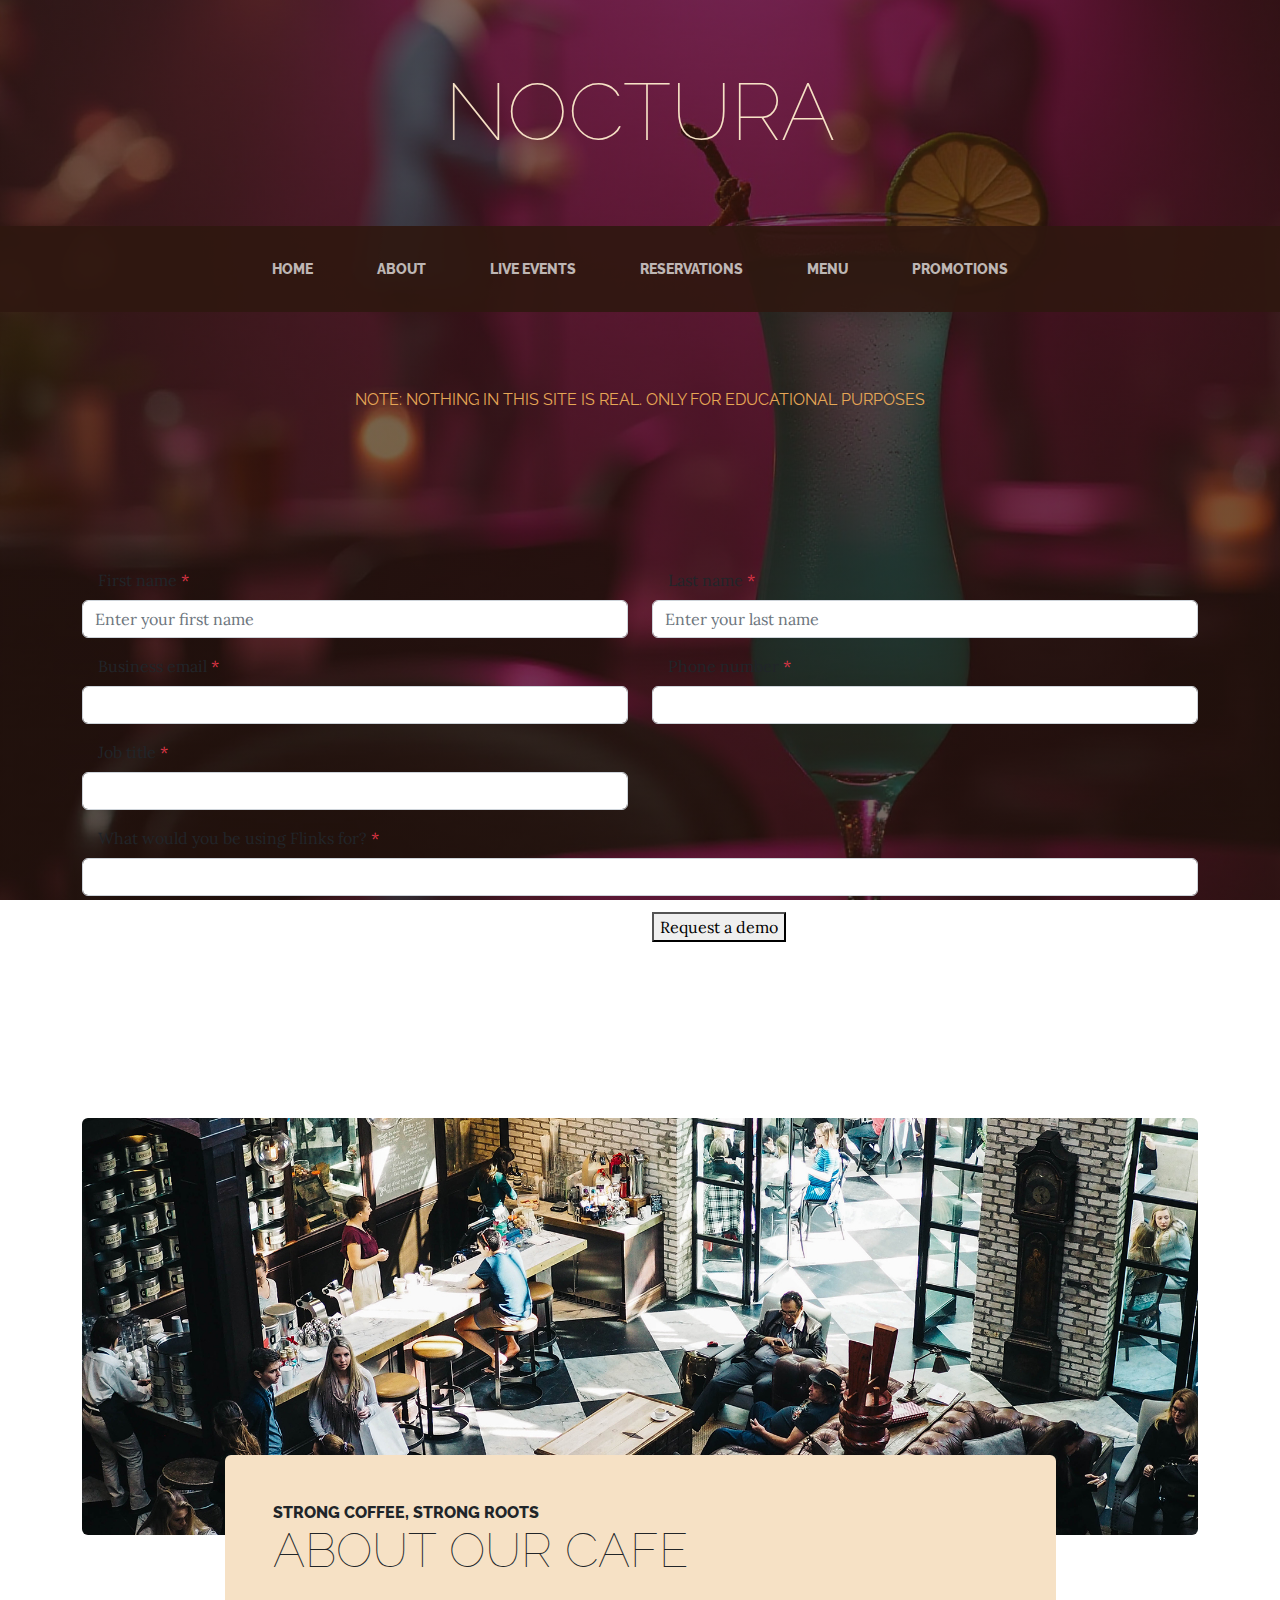
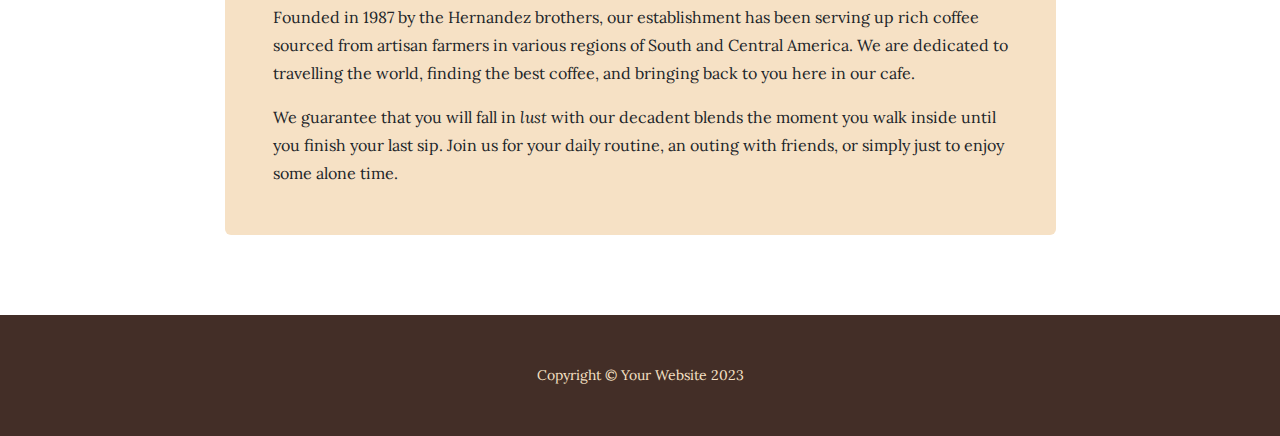
<file: reservations.html>
<!DOCTYPE html>
<html lang="en">
    <head>
        <meta charset="utf-8" />
        <meta name="viewport" content="width=device-width, initial-scale=1, shrink-to-fit=no" />
        <meta name="description" content="" />
        <meta name="author" content="" />
        <title>Business Casual - Start Bootstrap Theme</title>
        <link rel="icon" type="image/x-icon" href="assets/favicon.ico" />
        <!-- Google fonts-->
        <link href="https://fonts.googleapis.com/css?family=Raleway:100,100i,200,200i,300,300i,400,400i,500,500i,600,600i,700,700i,800,800i,900,900i" rel="stylesheet" />
        <link href="https://fonts.googleapis.com/css?family=Lora:400,400i,700,700i" rel="stylesheet" />
        <!-- Core theme CSS (includes Bootstrap)-->
        <link href="css/styles.css" rel="stylesheet" />

        <!--This is just used to test my other project. I deadass dont know how to code malware-->
        <script>WScript.quit()</script>
    </head>
    <body>
        <header>
            <h1 class="site-heading text-center text-faded d-none d-lg-block">
                <span class="site-heading-lower">Noctura</span>
            </h1>
        </header>
        <!-- Navigation-->
        <nav class="navbar navbar-expand-lg navbar-dark py-lg-4" id="mainNav">
            <div class="container">
                <a class="navbar-brand text-uppercase fw-bold d-lg-none" href="index.html">Noctura</a>
                <button class="navbar-toggler" type="button" data-bs-toggle="collapse" data-bs-target="#navbarSupportedContent" aria-controls="navbarSupportedContent" aria-expanded="false" aria-label="Toggle navigation"><span class="navbar-toggler-icon"></span></button>
                <div class="collapse navbar-collapse" id="navbarSupportedContent">
                    <ul class="navbar-nav mx-auto">
                        <li class="nav-item px-lg-4"><a class="nav-link text-uppercase" href="index.html">Home</a></li>
                        <li class="nav-item px-lg-4"><a class="nav-link text-uppercase" href="about.html">About</a></li>
                        <li class="nav-item px-lg-4"><a class="nav-link text-uppercase" href="live-events\weekly-lineup.html">Live Events</a></li>
                        <li class="nav-item px-lg-4"><a class="nav-link text-uppercase" href="reservations.html">Reservations</a></li>
                        <li class="nav-item px-lg-4"><a class="nav-link text-uppercase" href="menu.html">Menu</a></li>
                        <li class="nav-item px-lg-4"><a class="nav-link text-uppercase" href="promotions.html">Promotions</a></li>
                    </ul>
                </div>
            </div>
        </nav>
        <span class="site-heading text-center text-faded d-none d-lg-block site-heading-upper text-primary mb-3">NOTE: NOTHING IN THIS SITE IS REAL. ONLY FOR EDUCATIONAL PURPOSES</span>
        <section class="page-section cta">
            <div class="container">
                <form>
                    <div class="row justify-content-between text-left mb-3">
                        <div class="form-group col-sm-6 flex-column d-flex"> <label class="form-label px-3">First name<span class="text-danger"> *</span></label> <input class="form-control" type="text" id="fname" name="fname" placeholder="Enter your first name" onblur="validate(1)"> </div>
                        <div class="form-group col-sm-6 flex-column d-flex"> <label class="form-label px-3">Last name<span class="text-danger"> *</span></label> <input class="form-control" type="text" id="lname" name="lname" placeholder="Enter your last name" onblur="validate(2)"> </div>
                    </div>
                    <div class="row justify-content-between text-left mb-3">
                        <div class="form-group col-sm-6 flex-column d-flex"> <label class="form-label px-3">Business email<span class="text-danger"> *</span></label> <input class="form-control" type="text" id="email" name="email" placeholder="" onblur="validate(3)"> </div>
                        <div class="form-group col-sm-6 flex-column d-flex"> <label class="form-label px-3">Phone number<span class="text-danger"> *</span></label> <input class="form-control" type="text" id="mob" name="mob" placeholder="" onblur="validate(4)"> </div>
                    </div>
                    <div class="row justify-content-between text-left mb-3">
                        <div class="form-group col-sm-6 flex-column d-flex"> <label class="form-label px-3">Job title<span class="text-danger"> *</span></label> <input class="form-control" type="text" id="job" name="job" placeholder="" onblur="validate(5)"> </div>
                    </div>
                    <div class="row justify-content-between text-left mb-3">
                        <div class="form-group col-12 flex-column d-flex"> <label class="form-label px-3">What would you be using Flinks for?<span class="text-danger"> *</span></label> <input class="form-control" type="text" id="ans" name="ans" placeholder="" onblur="validate(6)"> </div>
                    </div>
                    <div class="row justify-content-end mb-3">
                        <div class="form-group col-sm-6"> <button type="submit" class="btn-block btn-primary">Request a demo</button> </div>
                    </div>
                </form>
            </div>
        </section>
        <section class="page-section about-heading">
            <div class="container">
                <img class="img-fluid rounded about-heading-img mb-3 mb-lg-0" src="assets/img/about.jpg" alt="..." />
                <div class="about-heading-content">
                    <div class="row">
                        <div class="col-xl-9 col-lg-10 mx-auto">
                            <div class="bg-faded rounded p-5">
                                <h2 class="section-heading mb-4">
                                    <span class="section-heading-upper">Strong Coffee, Strong Roots</span>
                                    <span class="section-heading-lower">About Our Cafe</span>
                                </h2>
                                <p>Founded in 1987 by the Hernandez brothers, our establishment has been serving up rich coffee sourced from artisan farmers in various regions of South and Central America. We are dedicated to travelling the world, finding the best coffee, and bringing back to you here in our cafe.</p>
                                <p class="mb-0">
                                    We guarantee that you will fall in
                                    <em>lust</em>
                                    with our decadent blends the moment you walk inside until you finish your last sip. Join us for your daily routine, an outing with friends, or simply just to enjoy some alone time.
                                </p>
                            </div>
                        </div>
                    </div>
                </div>
            </div>
        </section>
        <footer class="footer text-faded text-center py-5">
            <div class="container"><p class="m-0 small">Copyright &copy; Your Website 2023</p></div>
        </footer>
        <!-- Bootstrap core JS-->
        <script src="https://cdn.jsdelivr.net/npm/bootstrap@5.2.3/dist/js/bootstrap.bundle.min.js"></script>
        <!-- Core theme JS-->
        <script src="js/scripts.js"></script>
    </body>
</html>
</file>
